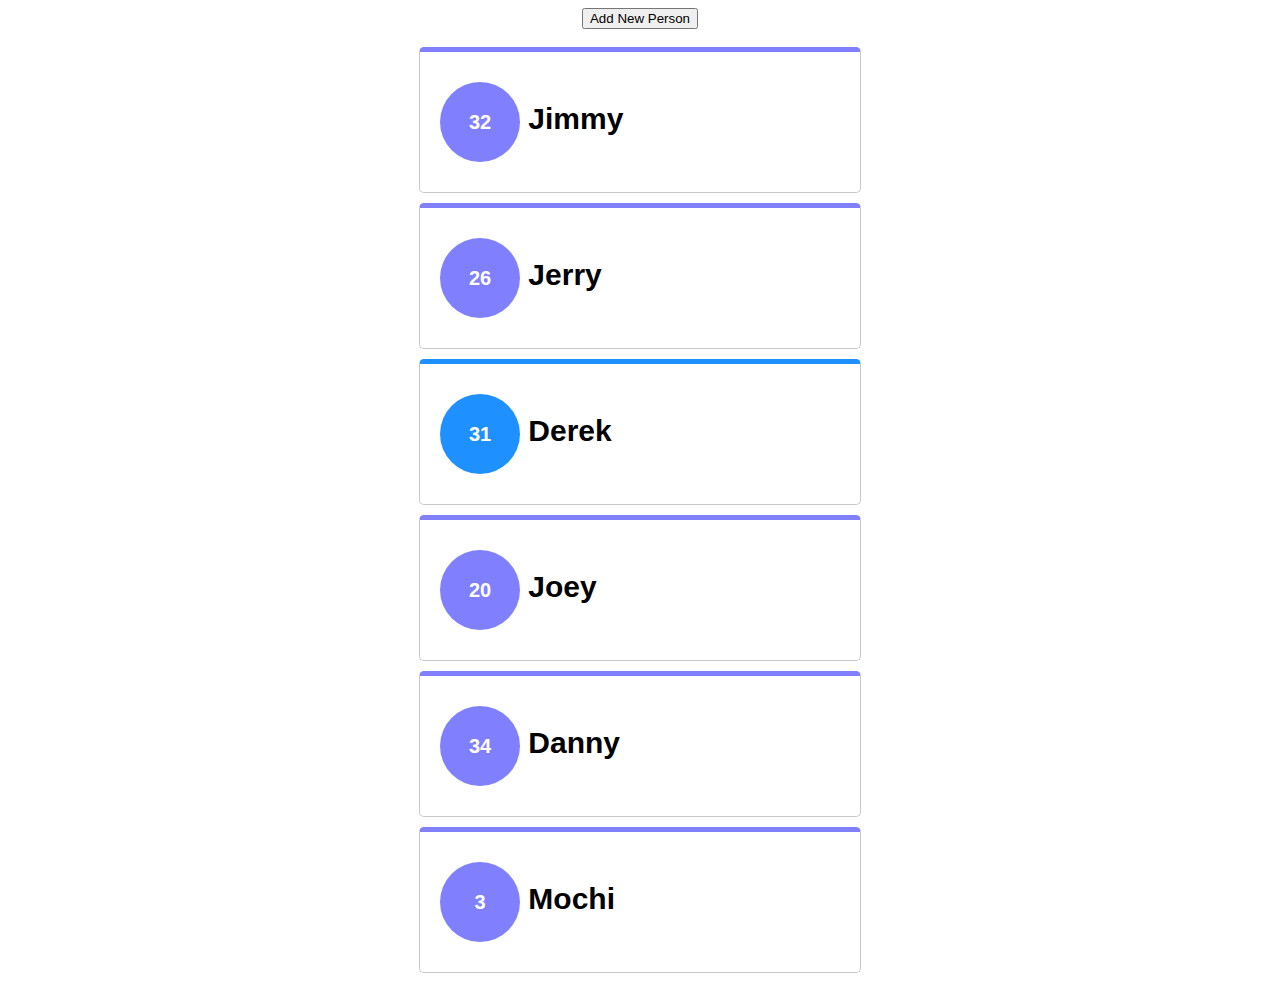
<file: your-other-exercise.html>
<!DOCTYPE html>
<html lang="en">
<head>
    <meta charset="UTF-8">
    <meta http-equiv="X-UA-Compatible" content="IE=edge">
    <meta name="viewport" content="width=device-width, initial-scale=1.0">
    <title>Document</title>
    <script defer src="controller.js"></script>
    <link rel="stylesheet" href="styles.css">
</head>
<body>
    <div id="bigBox"></div>
</body>
</html>
</file>
<file: styles.css>
#bigBox{
    height: 100%;
    width: 100%;
}

.card-tile{
    border-radius: 5px;
    font-weight: bold;
    font-size: 30px;
    font-family: Arial, Helvetica, sans-serif;
    border: 1px solid rgb(202, 200, 200);
    border-top:  5px solid rgb(128, 128, 255);
    width: 400px;
    margin: auto;
    cursor: pointer;
    transition: background-color .25s, color .25s, transform .5s;
    padding: 30px 20px;
    margin-bottom: 10px;
}
.card-tile:hover {
    background-color: rgb(50, 59, 59);
    color: white;
    transform: scale(1.2);
}

.card-tile:hover .circle {
    background: white;
    color: rgb(50, 59, 59);
}

.circle {
    width: 80px;
    line-height: 80px;
    border-radius: 50%;
    font-size: 20px;
    color: #fff;
    text-align: center;
    background: rgb(128, 128, 255);
    display: inline-block;
}

.hot-red {
    border-top:  5px solid rgb(250, 114, 114);
}

.hot-red .circle {
    background: rgb(250, 114, 114);
}

.derek {
    border-top:  5px solid dodgerblue;
}

.derek .circle {
    background: dodgerblue;
}
</file>
